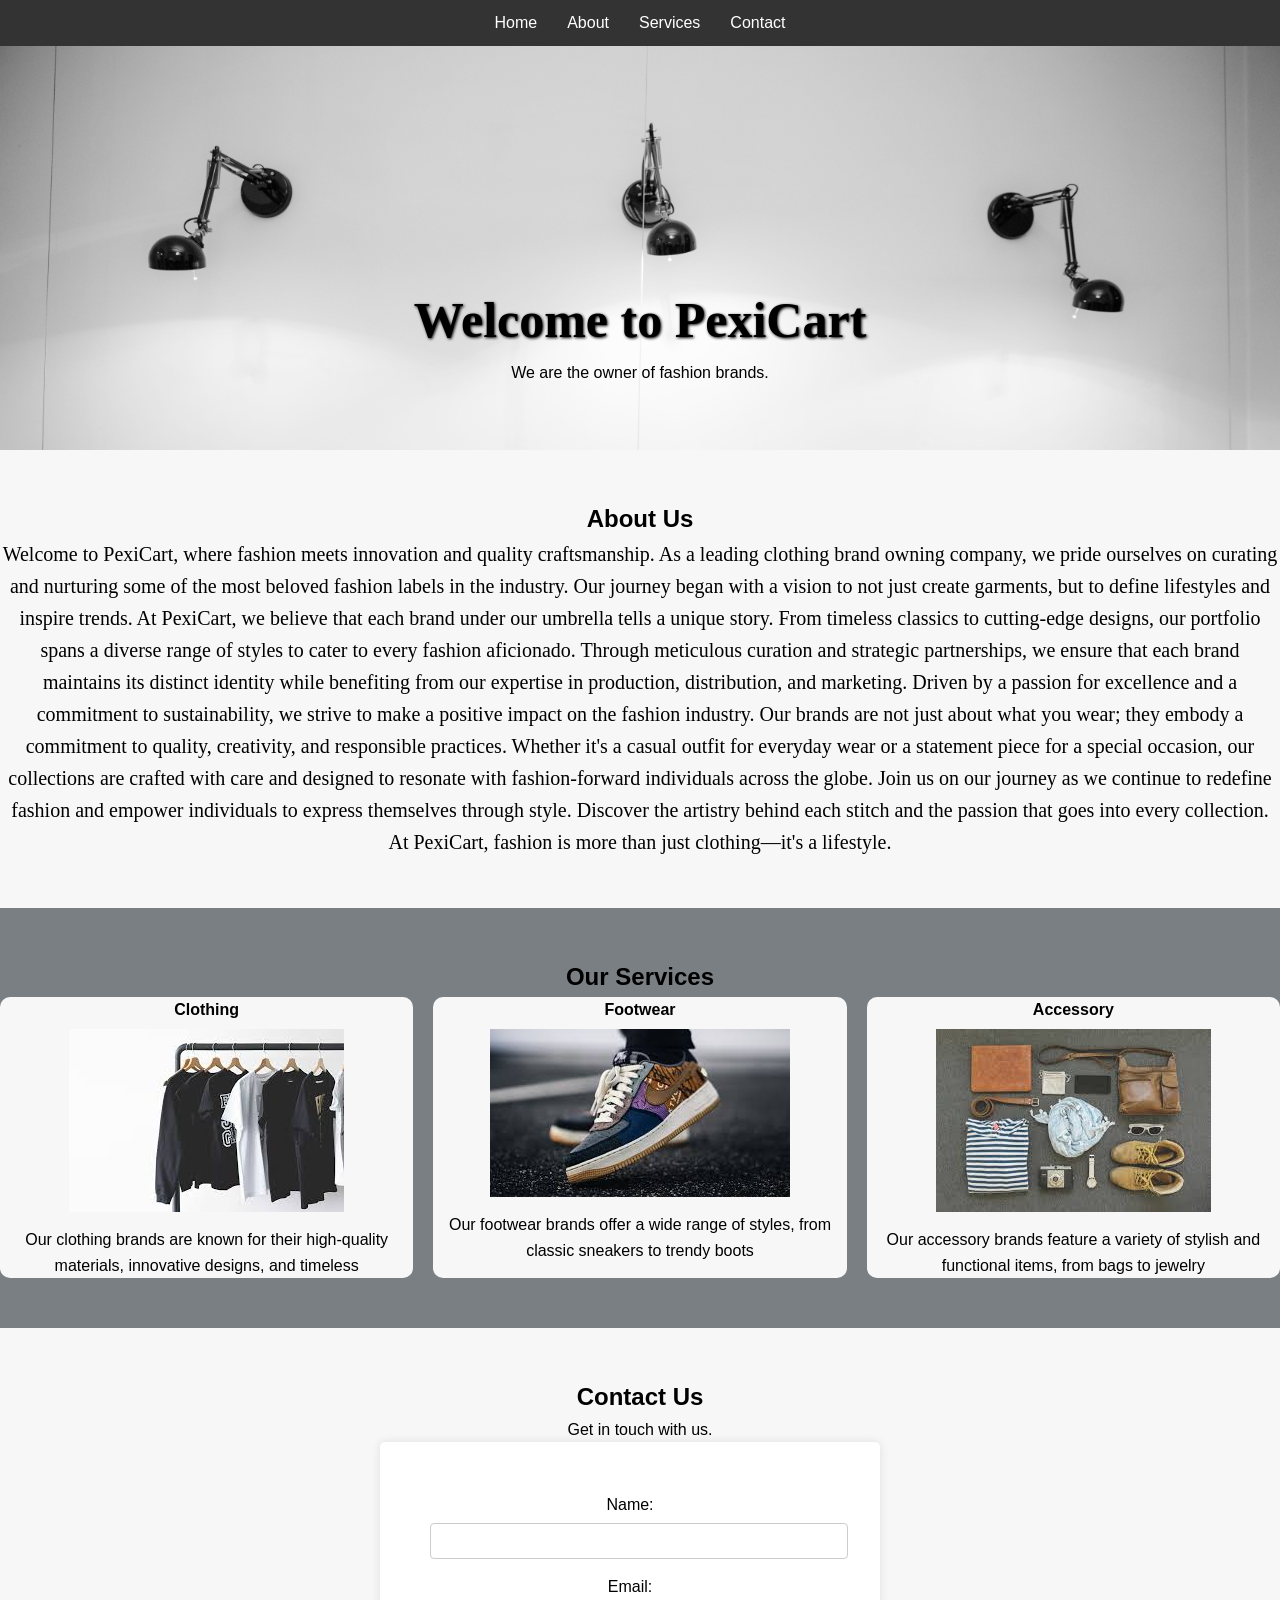
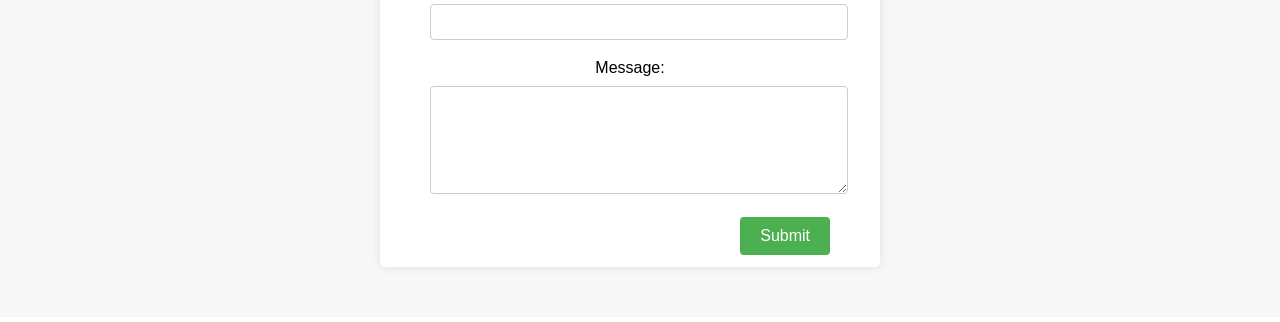
<file: Landing Page.html>
<!DOCTYPE html>
<html lang="en">
<head>
    <meta charset="UTF-8">
    <meta name="viewport" content="width=device-width, initial-scale=1.0">
    <title>Landing Page with Interactive Navigation Menu</title>
    
</head>
<style>
    
* {
    margin: 0;
    padding: 0;
}

body {
    font-family: Arial, sans-serif;
    line-height: 1.6;
}

header {
    background-color: #333;
    color: #fff;
    padding: 10px 0;
    position: fixed;
    width: 100%;
    top: 0;
    z-index: 1000; 
}

#navbar {
    display: flex;
    justify-content: center;
}

#navbar ul {
    display: flex;
    list-style-type: none;
}

#navbar ul li {
    margin: 0 15px;
}

#navbar ul li a {
    text-decoration: none;
    color: #fff;
    transition: color 0.3s ease;
}

#navbar ul li a:hover {
    color: #ffd700; 
}

.nav-scrolled {
    background-color: #555;
    transition: background-color 0.3s ease;
}

.section {
    padding: 50px 0;
    text-align: center;
}

.section:nth-child(even) {
    background-color: #f7f7f7;
}

#home{
    background-image: url(1st.jpg);
    background-repeat: no-repeat;
    background-size: cover;
    height: 350px;
}

h1{
    color: #000;
    font-size: 50px;
    font-family: 'Times New Roman', Times, serif;
    text-shadow: 1px 1px 3px #000000;
    margin-top: 230px;

}

#about p{
    font-family: 'Times New Roman', Times, serif;
    text-align: center;
    font-size: 20px;
}
#services{
    background-color: rgb(122, 127, 131);
}
.contain{
    display: grid;
    grid-template-columns: 1fr 1fr  1fr;
    grid-gap: 20px;
    
}
.service{
    background-color: #f7f7f7;
    border-radius: 10px;
    
}

.cont {
    background-color: #fff;
    padding: 50px;
    border-radius: 5px;
    box-shadow: 0 0 10px rgba(0, 0, 0, 0.1);
    width: 400px;
    margin-left: 380px;
}

.form-group {
    margin-bottom: 15px;
}

label {
    display: block;
    margin-bottom: 5px;
}

input[type="text"],
input[type="email"],
textarea {
    width: 100%;
    padding: 8px;
    font-size: 16px;
    border: 1px solid #ccc;
    border-radius: 4px;
}

textarea {
    resize: vertical;
}

button {
    background-color: #4CAF50;
    color: white;
    padding: 10px 20px;
    border: none;
    border-radius: 4px;
    cursor: pointer;
    font-size: 16px;
    float: right;
}

button:hover {
    background-color: #45a049;
}

</style>
<body>
    <header>
        <nav id="navbar">
            <div class="container">
                <ul>
                    <li><a href="#home">Home</a></li>
                    <li><a href="#about">About</a></li>
                    <li><a href="#services">Services</a></li>
                    <li><a href="#contact">Contact</a></li>
                </ul>
            </div>
        </nav>
    </header>

    <main>
        <section id="home" class="section">
            <h1>Welcome to PexiCart</h1>
            <p>We are the owner of fashion brands.</p>
        </section>

        <section id="about" class="section">
            <h2>About Us</h2>
            <p>Welcome to PexiCart, where fashion meets innovation and quality craftsmanship. As a leading clothing brand owning company, we pride ourselves on curating and nurturing some of the most beloved fashion labels in the industry. Our journey began with a vision to not just create garments, but to define lifestyles and inspire trends.

                At PexiCart, we believe that each brand under our umbrella tells a unique story. From timeless classics to cutting-edge designs, our portfolio spans a diverse range of styles to cater to every fashion aficionado. Through meticulous curation and strategic partnerships, we ensure that each brand maintains its distinct identity while benefiting from our expertise in production, distribution, and marketing.
                
                Driven by a passion for excellence and a commitment to sustainability, we strive to make a positive impact on the fashion industry. Our brands are not just about what you wear; they embody a commitment to quality, creativity, and responsible practices. Whether it's a casual outfit for everyday wear or a statement piece for a special occasion, our collections are crafted with care and designed to resonate with fashion-forward individuals across the globe.
                
                Join us on our journey as we continue to redefine fashion and empower individuals to express themselves through style. Discover the artistry behind each stitch and the passion that goes into every collection. At PexiCart, fashion is more than just clothing—it's a lifestyle.</p>
        </section>

        <section id="services" class="section">
            <h2>Our Services</h2>
             <div class="contain">
                <div class="service"> 
                    <h4>Clothing</h4>
                    <img src="cl.jpeg" style="padding: 7px";>
                    <p>Our clothing brands are known for their high-quality materials, innovative designs, and timeless</p>
                </div>
                <div class="service">
                    <h4>Footwear</h4>
                    <img src="ft.jpeg" style="padding: 7px";>
                    <p>Our footwear brands offer a wide range of styles, from classic sneakers to trendy boots</p>
                </div>
                <div class="service">
                    <h4>Accessory</h4>
                    <img src="ass.jpeg" style="padding: 7px";>
                    <p>Our accessory brands feature a variety of stylish and functional items, from bags to jewelry</p>
                </div>
             </div>
        </section>

        <section id="contact" class="section">
            <h2>Contact Us</h2>
            <p>Get in touch with us.</p>
            <div class="cont">
                <form action="#" method="POST">
                    <div class="form-group">
                        <label for="name">Name:</label>
                        <input type="text" id="name" name="name" required>
                    </div>
                    <div class="form-group">
                        <label for="email">Email:</label>
                        <input type="email" id="email" name="email" required>
                    </div>
                    <div class="form-group">
                        <label for="message">Message:</label>
                        <textarea id="message" name="message" rows="5" required></textarea>
                    </div>
                    <button type="submit">Submit</button>
                </form>
            </div>
        </section>
    </main>

    <script>
        
const navbar = document.getElementById('navbar');


const navbarOffset = navbar.offsetTop;

function navbarScroll() {
    if (window.scrollY >= navbarOffset) {
        navbar.classList.add('nav-scrolled');
    } else {
        navbar.classList.remove('nav-scrolled');
    }
}

window.addEventListener('scroll', navbarScroll);

    </script>
</body>
</html>
</file>
